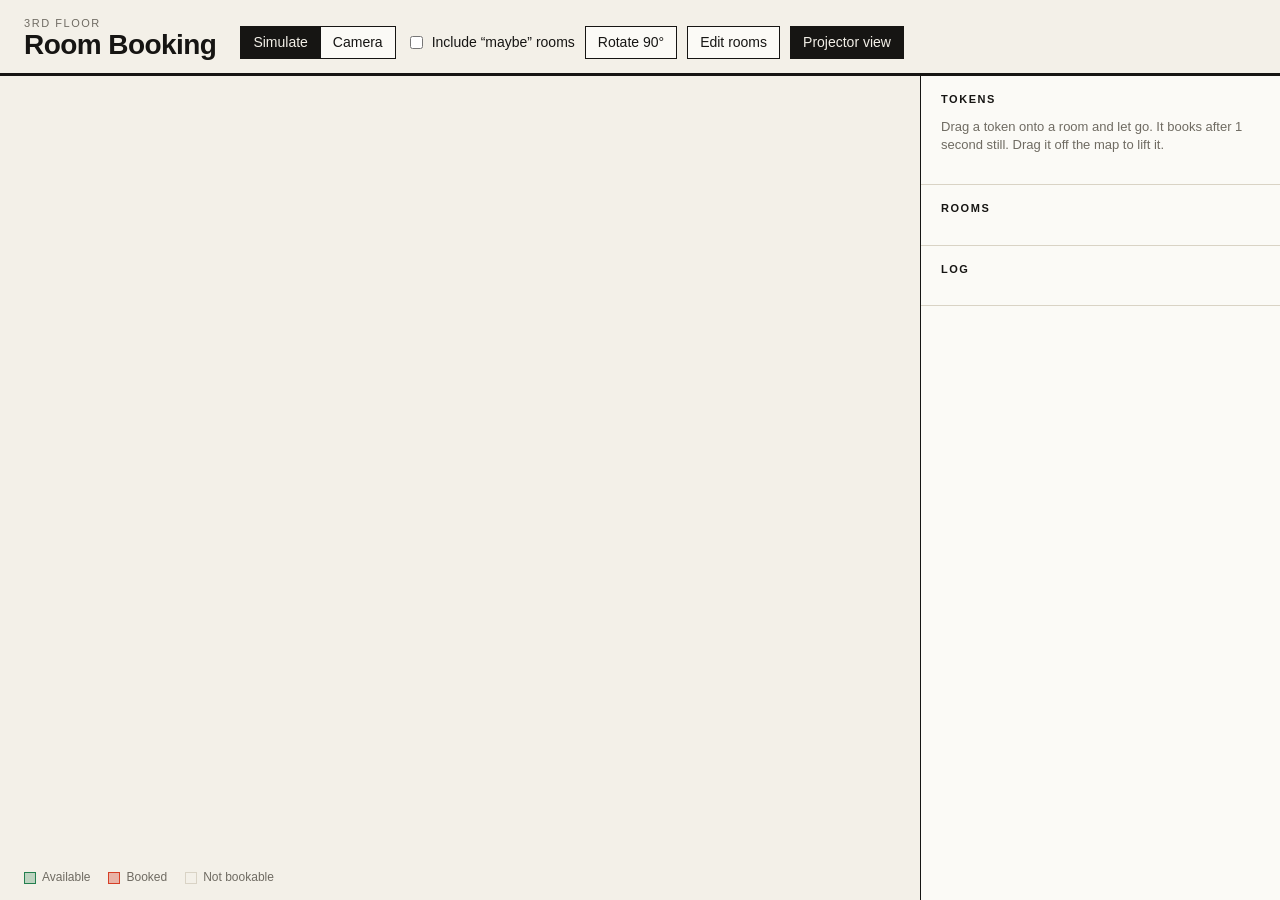
<file: prototype/index.html>
<!doctype html>
<html lang="en">
<head>
  <meta charset="utf-8">
  <meta name="viewport" content="width=device-width, initial-scale=1">
  <title>3rd Floor Rooms</title>
  <link rel="stylesheet" href="style.css">
</head>
<body>
  <header class="masthead">
    <div class="title">
      <span class="kicker">3rd Floor</span>
      <h1>Room Booking</h1>
    </div>
    <div class="controls">
      <div class="seg" role="group" aria-label="Input source">
        <button data-source="sim" aria-pressed="true">Simulate</button>
        <button data-source="camera" aria-pressed="false">Camera</button>
      </div>
      <label class="check"><input type="checkbox" id="includeMaybe"> Include “maybe” rooms</label>
      <button id="rotate" title="Rotate map to match the table">Rotate 90°</button>
      <button id="editRooms" aria-pressed="false">Edit rooms</button>
      <button id="projector" class="primary">Projector view</button>
    </div>
    <time id="clock" class="clock"></time>
  </header>

  <main class="layout">
    <section class="mapwrap" aria-label="Floor plan status">
      <div id="stage" class="stage">
        <svg id="map" xmlns="http://www.w3.org/2000/svg" preserveAspectRatio="xMidYMid meet">
          <g id="rot">
            <rect id="planBounds" class="plan-bounds"></rect>
            <image id="planImage" class="plan-image" preserveAspectRatio="none"></image>
            <g id="rooms"></g>
            <g id="tokens"></g>
            <g id="handles"></g>
          </g>
        </svg>
      </div>
      <div id="toast" class="toast" role="status" aria-live="polite"></div>
      <ul class="legend">
        <li><i class="sw available"></i>Available</li>
        <li><i class="sw booked"></i>Booked</li>
        <li><i class="sw inactive"></i>Not bookable</li>
      </ul>
      <div id="pins" class="pins" hidden></div>
      <p id="projHint" class="proj-hint">A — align to paper (drag the 4 dots) &nbsp;·&nbsp; R — reset alignment &nbsp;·&nbsp; Esc — exit</p>
    </section>

    <aside class="side">
      <section id="simPanel" class="panel">
        <h2>Tokens</h2>
        <p class="note">Drag a token onto a room and let go. It books after 1 second still. Drag it off the map to lift it.</p>
        <div id="tray" class="tray"></div>
      </section>

      <section id="camPanel" class="panel" hidden>
        <h2>Camera</h2>
        <div class="row">
          <select id="camSelect" aria-label="Camera"></select>
          <button id="camStart">Start</button>
          <button id="camLock" title="Lock focus and exposure if the camera allows it">Lock</button>
        </div>
        <div class="row">
          <button id="camRecal" title="Forget the corner positions and find them again">Recalibrate</button>
        </div>
        <div class="cam">
          <video id="video" playsinline muted></video>
          <canvas id="overlay"></canvas>
        </div>
        <p id="camStatus" class="status mono">Camera off</p>
      </section>

      <section id="editPanel" class="panel" hidden>
        <h2>Edit rooms</h2>
        <p class="note">Drag the corner dots to fit each room to the plan. Edits save in this browser.</p>
        <div class="row">
          <button id="roomsDownload">Download rooms.json</button>
          <button id="roomsReset">Reset</button>
        </div>
      </section>

      <section class="panel">
        <h2>Rooms <span id="counts" class="counts mono"></span></h2>
        <ol id="roomList" class="roomlist"></ol>
      </section>

      <section class="panel">
        <h2>Log</h2>
        <ol id="log" class="log mono"></ol>
      </section>
    </aside>
  </main>

  <div id="ghost" class="token-ghost" hidden></div>
  <script type="module" src="app.js"></script>
</body>
</html>
</file>
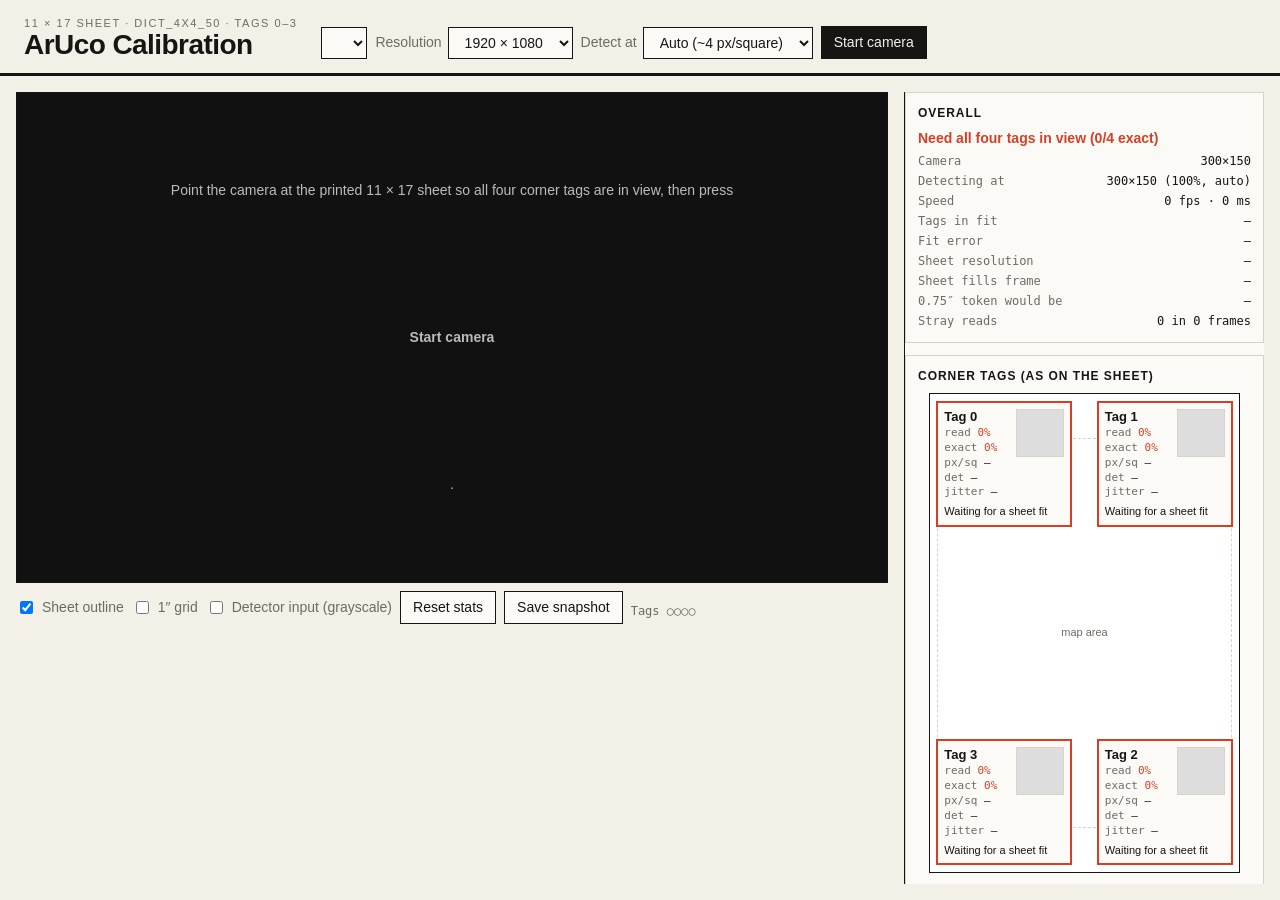
<file: prototype/calibrate.html>
<!doctype html>
<html lang="en">
<head>
  <meta charset="utf-8">
  <meta name="viewport" content="width=device-width, initial-scale=1">
  <title>ArUco Calibration</title>
  <link rel="stylesheet" href="style.css">
  <style>
    .cal { display: grid; grid-template-columns: minmax(0, 1fr) 360px; gap: 16px; padding: 16px; flex: 1; min-height: 0; }
    @media (max-width: 900px) { .cal { grid-template-columns: 1fr; } }
    .view { display: flex; flex-direction: column; gap: 8px; min-height: 0; }
    .camstage { position: relative; background: #111; border: 1px solid var(--ink); aspect-ratio: 16 / 9; max-height: calc(100vh - 150px); margin: 0 auto; width: 100%; }
    .camstage video, .camstage canvas { position: absolute; inset: 0; width: 100%; height: 100%; object-fit: contain; }
    .camstage .empty { position: absolute; inset: 0; display: grid; place-items: center; color: #bbb; text-align: center; padding: 24px; }
    .bar { display: flex; flex-wrap: wrap; gap: 8px; align-items: center; }
    .bar label { display: inline-flex; gap: 6px; align-items: center; color: var(--muted); }
    .side { display: flex; flex-direction: column; gap: 12px; overflow: auto; }
    .panel { background: var(--sheet); border: 1px solid var(--rule); padding: 12px; }
    .panel h2 { margin: 0 0 8px; font-size: 12px; letter-spacing: .08em; text-transform: uppercase; }
    .sheet { position: relative; aspect-ratio: 11 / 17; max-height: 480px; margin: 0 auto; border: 1px solid var(--ink); background: #fff; }
    .sheet .maprect { position: absolute; border: 1px dashed var(--rule); left: 2.3%; right: 2.3%; top: 9.3%; bottom: 9.3%; display: grid; place-items: center; color: var(--muted); font-size: 11px; }
    .tag { position: absolute; width: 44%; padding: 6px; font: 11px/1.35 var(--mono); border: 2px solid var(--rule); background: var(--sheet); }
    .tag[data-id="0"] { left: 2%; top: 1.5%; } .tag[data-id="1"] { right: 2%; top: 1.5%; }
    .tag[data-id="2"] { right: 2%; bottom: 1.5%; } .tag[data-id="3"] { left: 2%; bottom: 1.5%; }
    .tag b { font: 600 13px var(--sans); }
    .tag canvas { float: right; width: 48px; height: 48px; margin: 0 0 4px 6px; image-rendering: pixelated; border: 1px solid var(--rule); background: #ddd; }
    .tag .diag { clear: both; margin-top: 4px; font: 11px/1.3 var(--sans); }
    .tag.good { border-color: var(--avail); } .tag.warn { border-color: var(--amber); } .tag.bad { border-color: var(--booked); }
    .tag .k { color: var(--muted); }
    .kv { display: grid; grid-template-columns: auto 1fr; gap: 2px 12px; font: 12px/1.5 var(--mono); margin: 0; }
    .kv dt { color: var(--muted); } .kv dd { margin: 0; text-align: right; }
    .ok { color: var(--avail); } .mid { color: var(--amber); } .no { color: var(--booked); }
    .ctl { display: grid; grid-template-columns: 110px 1fr 64px; gap: 4px 8px; align-items: center; font-size: 12px; }
    .ctl input[type=range] { width: 100%; }
    .ctl output { font: 12px var(--mono); text-align: right; }
    .tips { margin: 0; padding-left: 18px; font-size: 12px; color: var(--muted); }
    .tips li + li { margin-top: 4px; }
    .verdict { font: 600 14px var(--sans); margin: 0 0 6px; }
  </style>
</head>
<body>
  <header class="masthead">
    <div class="title">
      <span class="kicker">11 × 17 sheet · DICT_4X4_50 · tags 0–3</span>
      <h1>ArUco Calibration</h1>
    </div>
    <div class="controls bar">
      <select id="camSelect" aria-label="Camera"></select>
      <label>Resolution
        <select id="res">
          <option value="1280x720">1280 × 720</option>
          <option value="1920x1080" selected>1920 × 1080</option>
          <option value="2560x1440">2560 × 1440</option>
          <option value="3840x2160">3840 × 2160</option>
        </select>
      </label>
      <label>Detect at
        <select id="scale">
          <option value="auto" selected>Auto (~4 px/square)</option>
          <option value="1">Full size</option>
          <option value="0.75">75%</option>
          <option value="0.5">50%</option>
        </select>
      </label>
      <button id="start" class="primary">Start camera</button>
    </div>
  </header>

  <main class="cal">
    <section class="view">
      <div class="camstage" id="stage">
        <video id="video" playsinline muted></video>
        <canvas id="overlay"></canvas>
        <div class="empty" id="empty">Point the camera at the printed 11 × 17 sheet so all four corner tags are in view, then press <b>Start camera</b>.</div>
      </div>
      <div class="bar">
        <label><input type="checkbox" id="showSheet" checked> Sheet outline</label>
        <label><input type="checkbox" id="showGrid"> 1&Prime; grid</label>
        <label><input type="checkbox" id="showGray"> Detector input (grayscale)</label>
        <button id="reset">Reset stats</button>
        <button id="snap">Save snapshot</button>
        <span id="status" class="status mono">Camera off</span>
      </div>
    </section>

    <aside class="side">
      <section class="panel">
        <h2>Overall</h2>
        <p id="verdict" class="verdict">—</p>
        <dl class="kv" id="overall"></dl>
      </section>

      <section class="panel">
        <h2>Corner tags (as on the sheet)</h2>
        <div class="sheet">
          <div class="maprect">map area</div>
          <div class="tag" data-id="0"></div>
          <div class="tag" data-id="1"></div>
          <div class="tag" data-id="2"></div>
          <div class="tag" data-id="3"></div>
        </div>
      </section>

      <section class="panel">
        <h2>Camera controls</h2>
        <div class="bar" style="margin-bottom:8px">
          <button id="lock" title="Switch focus, exposure and white balance to manual where the camera allows it">Lock focus &amp; exposure</button>
          <button id="unlock">Auto</button>
        </div>
        <div id="ctls" class="ctl"><span class="note" style="grid-column:1/-1">Start the camera to see what it lets you adjust.</span></div>
      </section>

      <section class="panel">
        <h2>What to aim for</h2>
        <ul class="tips">
          <li><b>3–5 px per square at the detector</b> (the "det" number). Each tag is a 6 × 6 grid. This detector loses tag outlines when squares are much bigger than that, so leave <b>Detect at</b> on Auto, which shrinks the frame to fit. The camera's own px per square just needs to be at least 3.</li>
          <li><b>Read rate ≥ 95 %</b> and <b>exact ≥ 90 %</b>. The booking app only calibrates from exact reads.</li>
          <li><b>Jitter &lt; 1 px</b> once focus is locked. Higher means blur, noise or auto-exposure hunting.</li>
          <li><b>Fit error &lt; 0.1″</b> with all four tags: how far the detected tag corners are from one flat-sheet fit, measured on the paper. One corner much worse than the rest means a misread; everything a bit high means lens distortion or a sheet that isn't flat.</li>
          <li>Fill the frame with the sheet, avoid glare on the tags, and lock focus once it's sharp.</li>
        </ul>
      </section>
    </aside>
  </main>

  <script type="module" src="calibrate.js"></script>
</body>
</html>
</file>
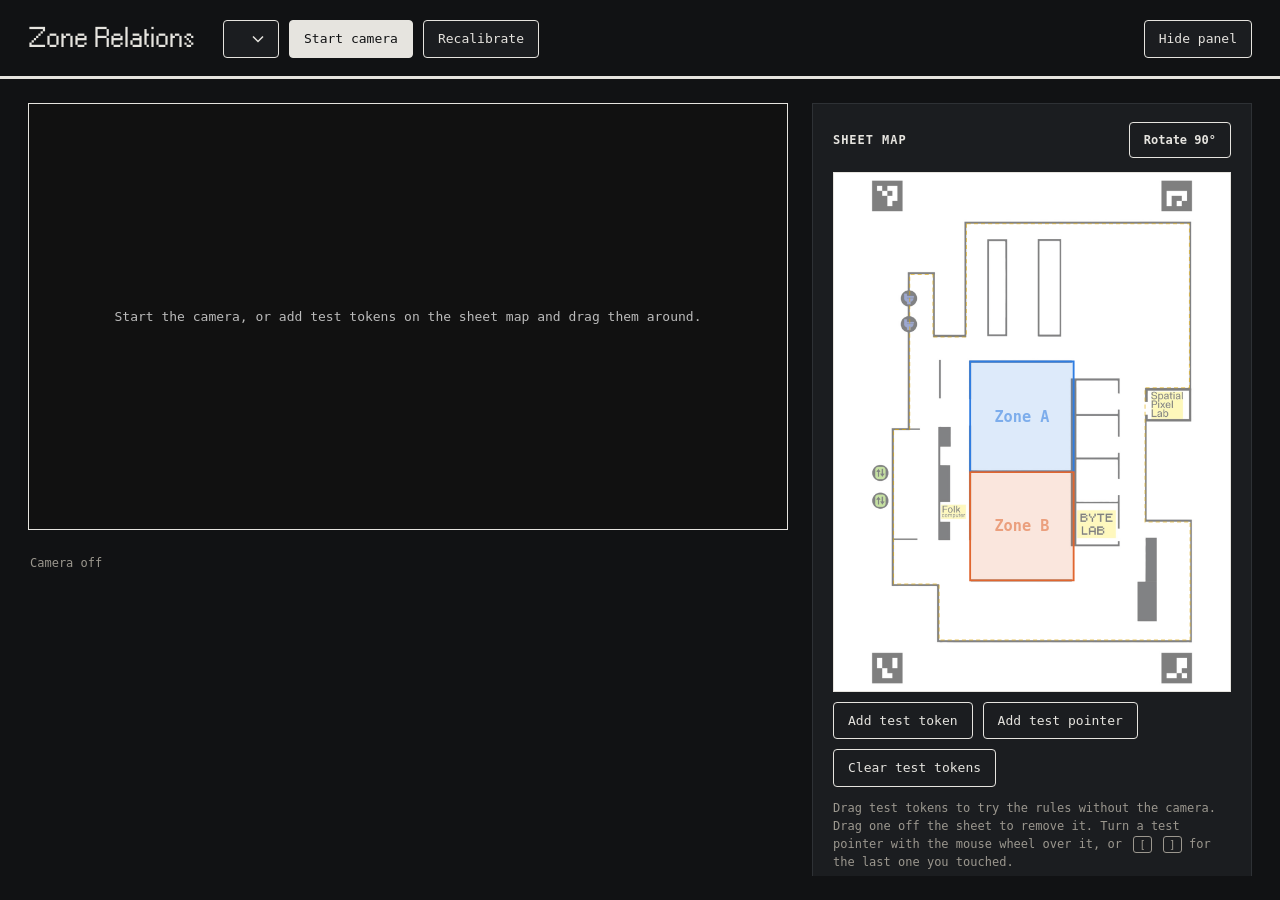
<file: prototype/zones.html>
<!doctype html>
<html lang="en">
<head>
  <meta charset="utf-8">
  <meta name="viewport" content="width=device-width, initial-scale=1">
  <title>Zone Relations</title>
  <link rel="stylesheet" href="style.css">
  <style>
    /* Dark, all-mono theme for this page only (style.css is shared with calibrate.html). */
    @font-face {
      font-family: "W95FA";
      src: url("assets/fonts/w95fa.woff2") format("woff2"), url("assets/fonts/w95fa.woff") format("woff");
      font-display: swap;
    }
    :root {
      color-scheme: dark;
      --paper: #111214;
      --sheet: #1b1d20;
      --ink: #e6e4df;
      --muted: #9b978e;
      --rule: #2e3135;
      --sans: var(--mono);
    }
    body { font: 13px/1.5 var(--mono); }
    button, select { padding: 8px 14px; background: var(--sheet); }
    select {
      appearance: none;
      -webkit-appearance: none;
      padding-right: 40px;
      background: var(--sheet) url("data:image/svg+xml,%3Csvg xmlns='http://www.w3.org/2000/svg' width='12' height='8' viewBox='0 0 12 8'%3E%3Cpath d='M1 1.5l5 5 5-5' fill='none' stroke='%23e6e4df' stroke-width='1.5'/%3E%3C/svg%3E") no-repeat right 14px center;
    }
    button, select { border-radius: 4px; }
    button:hover { background: #2a2d31; }
    select:hover { background-color: #2a2d31; }
    button[aria-pressed="true"]:hover, button.primary:hover { background: #fff; }
    input[type="range"] { accent-color: var(--ink); }
    kbd { font: 11px var(--mono); padding: 1px 5px; border: 1px solid var(--muted); border-radius: 3px; margin-left: 4px; }
    .masthead { padding: 20px 28px 18px; gap: 28px; align-items: center; }
    h1 { font: 400 28px/1 "W95FA", var(--mono); letter-spacing: 0; }
    .status { padding: 4px 2px; }

    .zl { display: grid; grid-template-columns: minmax(0, 1fr) 440px; gap: 24px; padding: 24px 28px; flex: 1; min-height: 0; }
    @media (max-width: 960px) { .zl { grid-template-columns: 1fr; } }
    body.side-hidden .zl { grid-template-columns: minmax(0, 1fr); }
    body.side-hidden .side { display: none; }
    #sideToggle { margin-left: auto; }
    .bar { display: flex; flex-wrap: wrap; gap: 10px; align-items: center; }
    .bar label { display: inline-flex; gap: 8px; align-items: center; color: var(--muted); }
    .view { display: flex; flex-direction: column; gap: 12px; min-width: 0; }
    .camstage { position: relative; background: #111; border: 1px solid var(--ink); aspect-ratio: 16 / 9; width: 100%; }
    .camstage video, .camstage canvas { position: absolute; inset: 0; width: 100%; height: 100%; object-fit: contain; }
    .camstage .empty { position: absolute; inset: 0; display: grid; place-items: center; color: #bbb; text-align: center; padding: 24px; }
    .side { display: flex; flex-direction: column; gap: 16px; overflow: auto; border-left: 0; background: none; }
    .panel { background: var(--sheet); border: 1px solid var(--rule); padding: 18px 20px; }
    .panel h2 { margin: 0 0 14px; gap: 12px; font-size: 12px; letter-spacing: .08em; text-transform: uppercase; display: flex; justify-content: space-between; align-items: center; }
    .mapbox { display: grid; place-items: center; }
    #map { width: 100%; max-height: 520px; background: #fff; border: 1px solid var(--ink); touch-action: none; }
    #map .zone { fill-opacity: .16; stroke-width: 18; }
    #map .tok circle.body { stroke: #111; stroke-width: 10; }
    #map .tok.test { cursor: grab; }
    #map .tok text { font: 600 90px var(--sans); fill: #fff; text-anchor: middle; dominant-baseline: central; pointer-events: none; }
    #map .ring { fill: none; stroke-width: 14; stroke-dasharray: 30 22; }
    #map .adj { stroke: #111; stroke-width: 14; stroke-dasharray: 8 20; stroke-linecap: round; }
    #map .wall { fill: none; stroke: #e0a800; stroke-width: 10; stroke-dasharray: 40 30; opacity: .6; pointer-events: none; }
    #map .beam { stroke: #888; stroke-width: 12; stroke-dasharray: 30 30; stroke-linecap: round; }
    #map .beam.on { stroke: #e0a800; stroke-dasharray: none; }
    #map .beamhit { fill: #e0a800; stroke: #111; stroke-width: 8; }
    #map .nose { fill: #111; }
    #map .zlabel { font: 700 150px var(--sans); text-anchor: middle; dominant-baseline: central; opacity: .55; pointer-events: none; }
    .now { margin: 0; padding: 0; list-style: none; font-size: 13px; }
    .now li { padding: 9px 0; border-top: 1px solid var(--rule); }
    .now li:first-child { border-top: 0; }
    .now b { font-weight: 600; }
    .pill { display: inline-block; padding: 1px 8px; border-radius: 9px; color: #fff; font-size: 11px; font-weight: 600; margin-right: 4px; }
    .muted { color: var(--muted); }
    .log { margin: 0; padding: 0; list-style: none; font: 12px/1.45 var(--mono); max-height: 260px; overflow: auto; }
    .log li { padding: 4px 0; }
    .log time { color: var(--muted); margin-right: 8px; }
    .set { display: grid; grid-template-columns: 1fr 120px 52px; gap: 10px 12px; align-items: center; font-size: 12px; }
    .set .wide { grid-column: span 2; min-width: 0; }
    .set.mix { grid-template-columns: 1fr 140px 44px auto; }
    .set.mix button { padding: 4px 10px; }
    .set output { font: 12px var(--mono); text-align: right; }
    .note { font-size: 12px; color: var(--muted); margin: 12px 0 0; }
    .mt { margin-top: 10px; }
  </style>
</head>
<body>
  <header class="masthead">
    <h1>Zone Relations</h1>
    <div class="controls bar">
      <select id="camSelect" aria-label="Camera"></select>
      <button id="start" class="primary">Start camera</button>
      <button id="recal" title="Find the corner tags again">Recalibrate</button>
      <button id="sideToggle" aria-controls="side" aria-expanded="true">Hide panel</button>
    </div>
  </header>

  <main class="zl">
    <section class="view">
      <div class="camstage" id="stage">
        <video id="video" playsinline muted></video>
        <canvas id="overlay"></canvas>
        <div class="empty" id="empty">Start the camera, or add test tokens on the sheet map and drag them around.</div>
      </div>
      <span id="status" class="status">Camera off</span>
    </section>

    <aside class="side" id="side">
      <section class="panel">
        <h2>Sheet map <span class="bar"><button id="rotate" title="Turn the map to match the camera">Rotate 90°</button></span></h2>
        <div class="mapbox"><svg id="map" xmlns="http://www.w3.org/2000/svg"><g id="rot"></g></svg></div>
        <div class="bar mt">
          <button id="addTest">Add test token</button>
          <button id="addPointer">Add test pointer</button>
          <button id="clearTest">Clear test tokens</button>
        </div>
        <p class="note">Drag test tokens to try the rules without the camera. Drag one off the sheet to remove it. Turn a test pointer with the mouse wheel over it, or <kbd>[</kbd> <kbd>]</kbd> for the last one you touched.</p>
      </section>

      <section class="panel">
        <h2>Right now</h2>
        <ul id="zonesNow" class="now"></ul>
        <ul id="now" class="now mt"></ul>
      </section>

      <section class="panel">
        <h2>Audio</h2>
        <div class="bar">
          <label><input type="checkbox" id="speech"> Speak events</label>
          <label><input type="checkbox" id="tones"> Tones</label>
          <label><input type="checkbox" id="sonarOn"> Pointer clicks</label>
        </div>
        <div class="set mt">
          <label for="voice">Voice</label>
          <select id="voice" class="wide"></select>
          <label for="rate">Speed</label>
          <input type="range" id="rate" min="0.6" max="2" step="0.1">
          <output id="rateOut"></output>
        </div>
        <div class="bar mt">
          <button id="sayStatus">Say status <kbd>S</kbd></button>
          <button id="testSound">Test sound</button>
        </div>
        <p id="lastSaid" class="note">Said: —</p>
        <p class="note">Tones: rising = entered a zone, falling = left a zone, single high = placed, low = removed, double blip = next to each other / apart, short tick = next to / away from a zone. Pointer ticks: a steady tick while a pointer tag aims at a zone or the outer wall — faster = closer; each pointer has its own tone. Press <b>S</b> anytime to hear what’s where, <b>Q</b> to stop talking.</p>
      </section>

      <section class="panel">
        <h2>Mixer</h2>
        <div id="mixer" class="set mix"></div>
        <div class="bar mt">
          <button id="copyDefaults">Copy JSON</button>
          <button id="saveDefaults">Save to zones.json…</button>
          <button id="resetDefaults" title="Forget this browser's changes and reload the defaults from zones.json">Reset to defaults</button>
        </div>
        <p id="saveMsg" class="note">Changes apply right away and are remembered in this browser. To make them the defaults for everyone, copy or save the settings into <code>prototype/zones.json</code>. That includes the mixer and the Rules settings below.</p>
      </section>

      <section class="panel">
        <h2>Events <button id="clearLog">Clear</button></h2>
        <ol id="log" class="log"></ol>
      </section>

      <section class="panel">
        <h2>Rules</h2>
        <div class="set">
          <label for="nextTo">“Next to” a zone within</label>
          <input type="range" id="nextTo" min="0.25" max="3" step="0.25">
          <output id="nextToOut"></output>
          <label for="adjacent">Tokens “next to each other” within</label>
          <input type="range" id="adjacent" min="0.5" max="4" step="0.25">
          <output id="adjacentOut"></output>
          <label for="missing">Count as removed after hidden for</label>
          <input type="range" id="missing" min="0.5" max="10" step="0.5">
          <output id="missingOut"></output>
          <label for="beamDeg">Pointer beam width</label>
          <input type="range" id="beamDeg" min="2" max="30" step="1">
          <output id="beamDegOut"></output>
          <label for="nearInches">Fastest ticks within</label>
          <input type="range" id="nearInches" min="0.25" max="4" step="0.25">
          <output id="nearInchesOut"></output>
          <label for="fastMs">Fastest tick speed</label>
          <input type="range" id="fastMs" min="2" max="20" step="0.25">
          <output id="fastMsOut"></output>
          <label for="farInches">Slowest ticks at</label>
          <input type="range" id="farInches" min="4" max="20" step="1">
          <output id="farInchesOut"></output>
          <label for="slowMs">Slowest tick speed</label>
          <input type="range" id="slowMs" min="0.25" max="4" step="0.25">
          <output id="slowMsOut"></output>
          <label for="padReachInches">Easter egg reach</label>
          <input type="range" id="padReachInches" min="1" max="20" step="0.5">
          <output id="padReachInchesOut"></output>
          <label for="padCurve">Easter egg swell steepness</label>
          <input type="range" id="padCurve" min="0.5" max="6" step="0.25">
          <output id="padCurveOut"></output>
        </div>
        <div id="pointerFacing" class="set mt"></div>
        <p class="note">Distances are on the paper, measured centre to centre for tokens, and from a token’s centre to the zone outline for “next to” a zone. A change counts once it has held for 0.3 s. A covered token keeps its place (shown faded on the map) until it has been hidden longer than the removal time; raise that if hands covering tags trigger “removed”. Pointer distance is from the pointer tag’s front edge to where the beam first meets a zone edge or the outer wall (dashed yellow on the map). Zone edges stop the beam from inside as well as outside.</p>
      </section>
    </aside>
  </main>

  <script type="module" src="zones.js"></script>
</body>
</html>
</file>
<file: prototype/style.css>
:root {
  --paper: #f3f0e8;
  --sheet: #fbfaf6;
  --ink: #161513;
  --muted: #6f6b62;
  --rule: #d9d3c5;
  --avail: #24804f;
  --avail-fill: rgba(36, 128, 79, 0.26);
  --booked: #d63f26;
  --booked-fill: rgba(214, 63, 38, 0.34);
  --amber: #d4920f;
  --sans: "Helvetica Neue", Helvetica, Arial, sans-serif;
  --mono: ui-monospace, "SF Mono", Menlo, monospace;
}

* { box-sizing: border-box; }
html, body { margin: 0; height: 100%; }
body {
  background: var(--paper);
  color: var(--ink);
  font: 14px/1.4 var(--sans);
  display: flex;
  flex-direction: column;
}
.mono { font-family: var(--mono); font-variant-numeric: tabular-nums; }
[hidden] { display: none !important; }

button, select {
  font: inherit;
  color: var(--ink);
  background: var(--sheet);
  border: 1px solid var(--ink);
  border-radius: 0;
  padding: 6px 12px;
  cursor: pointer;
}
button:hover { background: #fff; }
button[aria-pressed="true"], button.primary { background: var(--ink); color: var(--paper); }
button:disabled { opacity: 0.35; cursor: default; }
:focus-visible { outline: 2px solid var(--booked); outline-offset: 2px; }

/* ---------- masthead ---------- */

.masthead {
  display: flex;
  align-items: end;
  gap: 24px;
  padding: 16px 24px 14px;
  border-bottom: 3px solid var(--ink);
  flex-wrap: wrap;
}
.title { display: flex; flex-direction: column; }
.kicker { font-size: 11px; letter-spacing: 0.14em; text-transform: uppercase; color: var(--muted); }
h1 { margin: 0; font-size: 28px; line-height: 1; letter-spacing: -0.02em; font-weight: 700; }
.controls { display: flex; gap: 10px; align-items: center; flex-wrap: wrap; flex: 1; }
.seg { display: inline-flex; }
.seg button + button { border-left: 0; }
.check { display: inline-flex; gap: 6px; align-items: center; cursor: pointer; }
.clock { font: 700 28px/1 var(--mono); letter-spacing: -0.02em; }

/* ---------- layout ---------- */

.layout {
  flex: 1;
  min-height: 0;
  display: grid;
  grid-template-columns: 1fr 360px;
}
.mapwrap {
  position: relative;
  min-height: 0;
  padding: 20px 24px 44px;
  display: flex;
  align-items: center;
  justify-content: center;
}
.stage { width: 100%; height: 100%; }
#map { width: 100%; height: 100%; display: block; overflow: visible; }

.side {
  border-left: 1px solid var(--ink);
  overflow-y: auto;
  background: var(--sheet);
}
.panel { padding: 16px 20px 18px; border-bottom: 1px solid var(--rule); }
h2 {
  margin: 0 0 10px;
  font-size: 11px;
  letter-spacing: 0.14em;
  text-transform: uppercase;
  display: flex;
  justify-content: space-between;
}
.counts { letter-spacing: 0; text-transform: none; color: var(--muted); font-weight: 400; }
.note { margin: 0 0 12px; color: var(--muted); font-size: 13px; }
.row { display: flex; gap: 8px; margin-bottom: 10px; }
.row select { flex: 1; min-width: 0; }
.status { margin: 8px 0 0; font-size: 12px; color: var(--muted); white-space: pre; overflow: hidden; text-overflow: ellipsis; }

@media (max-width: 900px) {
  .layout { grid-template-columns: 1fr; }
  .mapwrap { height: 70vh; padding: 12px 16px 40px; }
  .side { border-left: 0; border-top: 1px solid var(--ink); }
}

/* ---------- map ---------- */

.plan-image { opacity: 0.42; }
.plan-bounds { fill: #fff; }
.room polygon { stroke-width: 10; stroke-linejoin: round; transition: fill 0.25s; }
.room.available polygon { fill: var(--avail-fill); stroke: var(--avail); }
.room.booked polygon { fill: var(--booked-fill); stroke: var(--booked); }
.room.inactive polygon { fill: none; stroke: none; }
.label text { text-anchor: middle; dominant-baseline: middle; fill: var(--ink); font-family: var(--sans); }
.label .num { font-weight: 700; letter-spacing: -0.02em; }
.label .name { text-transform: uppercase; letter-spacing: 0.08em; }
.label .state { font-family: var(--mono); font-weight: 600; }
.room.available .state { fill: var(--avail); }
.room.booked .state { fill: var(--booked); }
.room.inactive .label text { fill: var(--muted); opacity: 0.6; }

.token { cursor: grab; }
.token .chip { fill: var(--ink); stroke: #fff; stroke-width: 8; }
.token .ring { fill: none; stroke: var(--amber); stroke-width: 22; stroke-linecap: round; }
.token.holds .ring { stroke: var(--ink); }
.token.blocked .ring, .token.spent .ring { stroke: var(--booked); stroke-dasharray: 30 30 !important; }
.token.idle .ring { stroke: var(--muted); }
.token text { fill: #fff; text-anchor: middle; dominant-baseline: middle; font-family: var(--mono); font-weight: 700; }
.token .tnote { fill: var(--booked); font-family: var(--sans); font-weight: 700; paint-order: stroke; stroke: #fff; stroke-width: 14px; }
.token.unseen { opacity: 0.3; }

.handle { fill: #fff; stroke: var(--ink); stroke-width: 8; cursor: move; }
body.editing .room polygon { stroke: var(--ink) !important; stroke-dasharray: 24 16; }
body.editing .room.inactive polygon { fill: rgba(0, 0, 0, 0.05); }

.legend {
  position: absolute;
  left: 24px;
  bottom: 14px;
  margin: 0;
  padding: 0;
  list-style: none;
  display: flex;
  gap: 18px;
  font-size: 12px;
  color: var(--muted);
}
.legend li { display: flex; align-items: center; gap: 6px; }
.sw { display: inline-block; width: 12px; height: 12px; border: 1.5px solid; flex: none; }
.sw.available { background: var(--avail-fill); border-color: var(--avail); }
.sw.booked { background: var(--booked-fill); border-color: var(--booked); }
.sw.inactive { border-color: var(--rule); }

.toast {
  position: absolute;
  top: 16px;
  left: 50%;
  transform: translate(-50%, -8px);
  background: var(--ink);
  color: var(--paper);
  padding: 10px 16px;
  font-weight: 600;
  opacity: 0;
  pointer-events: none;
  transition: opacity 0.2s, transform 0.2s;
  max-width: calc(100% - 32px);
}
.toast.show { opacity: 1; transform: translate(-50%, 0); }
.toast.warn { background: var(--booked); }
.toast.ok { background: var(--avail); }

/* ---------- side panel lists ---------- */

.tray { display: grid; grid-template-columns: repeat(3, 1fr); gap: 8px; }
.tray .chip {
  display: flex;
  flex-direction: column;
  align-items: center;
  padding: 10px 4px;
  background: var(--ink);
  color: var(--paper);
  touch-action: none;
  cursor: grab;
}
.tray .chip b { font: 700 18px/1 var(--mono); }
.tray .chip span { font-size: 11px; letter-spacing: 0.06em; text-transform: uppercase; opacity: 0.75; margin-top: 4px; }

.token-ghost {
  position: fixed;
  left: 0;
  top: 0;
  margin: -22px 0 0 -22px;
  width: 44px;
  height: 44px;
  display: grid;
  place-items: center;
  background: var(--ink);
  color: #fff;
  font: 700 13px var(--mono);
  pointer-events: none;
  z-index: 10;
  opacity: 0.6;
}
.token-ghost.over { opacity: 1; outline: 3px solid var(--amber); }

.roomlist, .log { list-style: none; margin: 0; padding: 0; }
.roomlist li {
  display: grid;
  grid-template-columns: 12px 44px 1fr auto auto;
  align-items: center;
  gap: 8px;
  padding: 7px 0;
  border-top: 1px solid var(--rule);
}
.roomlist li:first-child { border-top: 0; }
.rnum { font-weight: 700; }
.rstate { font-size: 12px; color: var(--muted); }
.roomlist li.booked .rstate { color: var(--booked); }
.roomlist .end { padding: 2px 8px; font-size: 12px; }

.log { font-size: 12px; max-height: 220px; overflow-y: auto; }
.log li { padding: 4px 0; border-top: 1px solid var(--rule); }
.log li:first-child { border-top: 0; }
.log .t { color: var(--muted); margin-right: 6px; }
.log .booked { color: var(--avail); }
.log .conflict, .log .not-bookable { color: var(--booked); }

.cam { position: relative; background: #000; aspect-ratio: 16 / 9; }
.cam video, .cam canvas { position: absolute; inset: 0; width: 100%; height: 100%; object-fit: contain; }

/* ---------- projector ---------- */

.proj-hint, .pins { display: none; }

body.projector { background: #000; overflow: hidden; }
body.projector .masthead,
body.projector .side,
body.projector .legend { display: none; }
body.projector .layout { display: block; }
body.projector .mapwrap { position: fixed; inset: 0; padding: 0; display: block; }
body.projector .stage { position: absolute; left: 0; top: 0; transform-origin: 0 0; }
body.projector .plan-image,
body.projector .plan-bounds,
body.projector .room.inactive,
body.projector .token .chip,
body.projector .token text:not(.tnote) { display: none; }
/* Light, flat colour: the camera has to keep reading markers through it. */
body.projector .room.available polygon { fill: #8fe0ad; stroke: #8fe0ad; }
body.projector .room.booked polygon { fill: #ffa08c; stroke: #ffa08c; }
body.projector .label text { fill: #000 !important; }
body.projector .token .ring { stroke-width: 30; }
body.projector.aligning .plan-bounds { display: block; fill: none; stroke: #fff; stroke-width: 12; }
body.projector.aligning .room polygon { stroke: #fff; }

body.projector .pins { display: block; position: fixed; inset: 0; pointer-events: none; z-index: 5; }
.pin {
  position: absolute;
  left: 0;
  top: 0;
  width: 36px;
  height: 36px;
  margin: -18px 0 0 -18px;
  border: 3px solid #fff;
  border-radius: 50%;
  background: rgba(255, 255, 255, 0.15);
  pointer-events: auto;
  cursor: move;
  touch-action: none;
}
body.projector .proj-hint {
  display: block;
  position: fixed;
  bottom: 16px;
  left: 50%;
  transform: translateX(-50%);
  margin: 0;
  color: #fff;
  font: 13px var(--mono);
  opacity: 0;
  transition: opacity 0.6s;
}
body.projector .proj-hint.show, body.projector.aligning .proj-hint { opacity: 0.8; }
body.projector .toast { top: 24px; }
</file>
